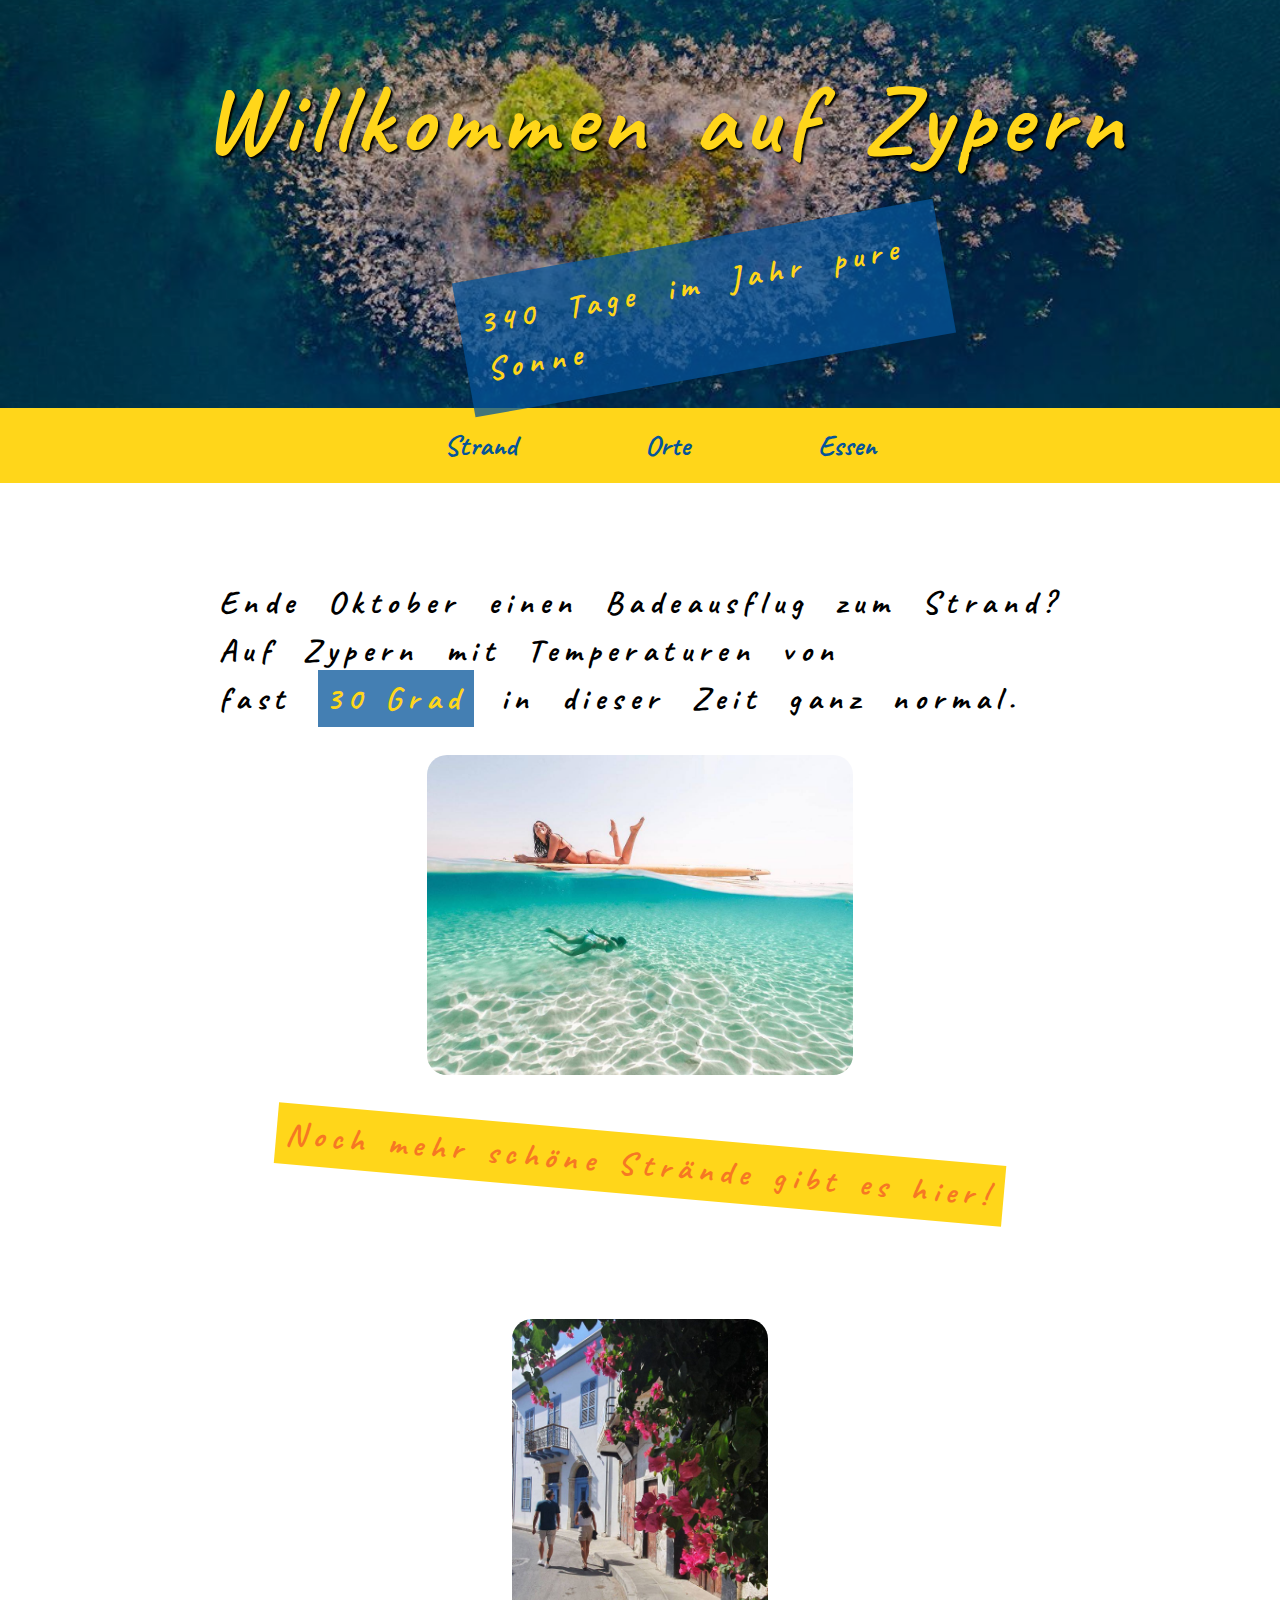
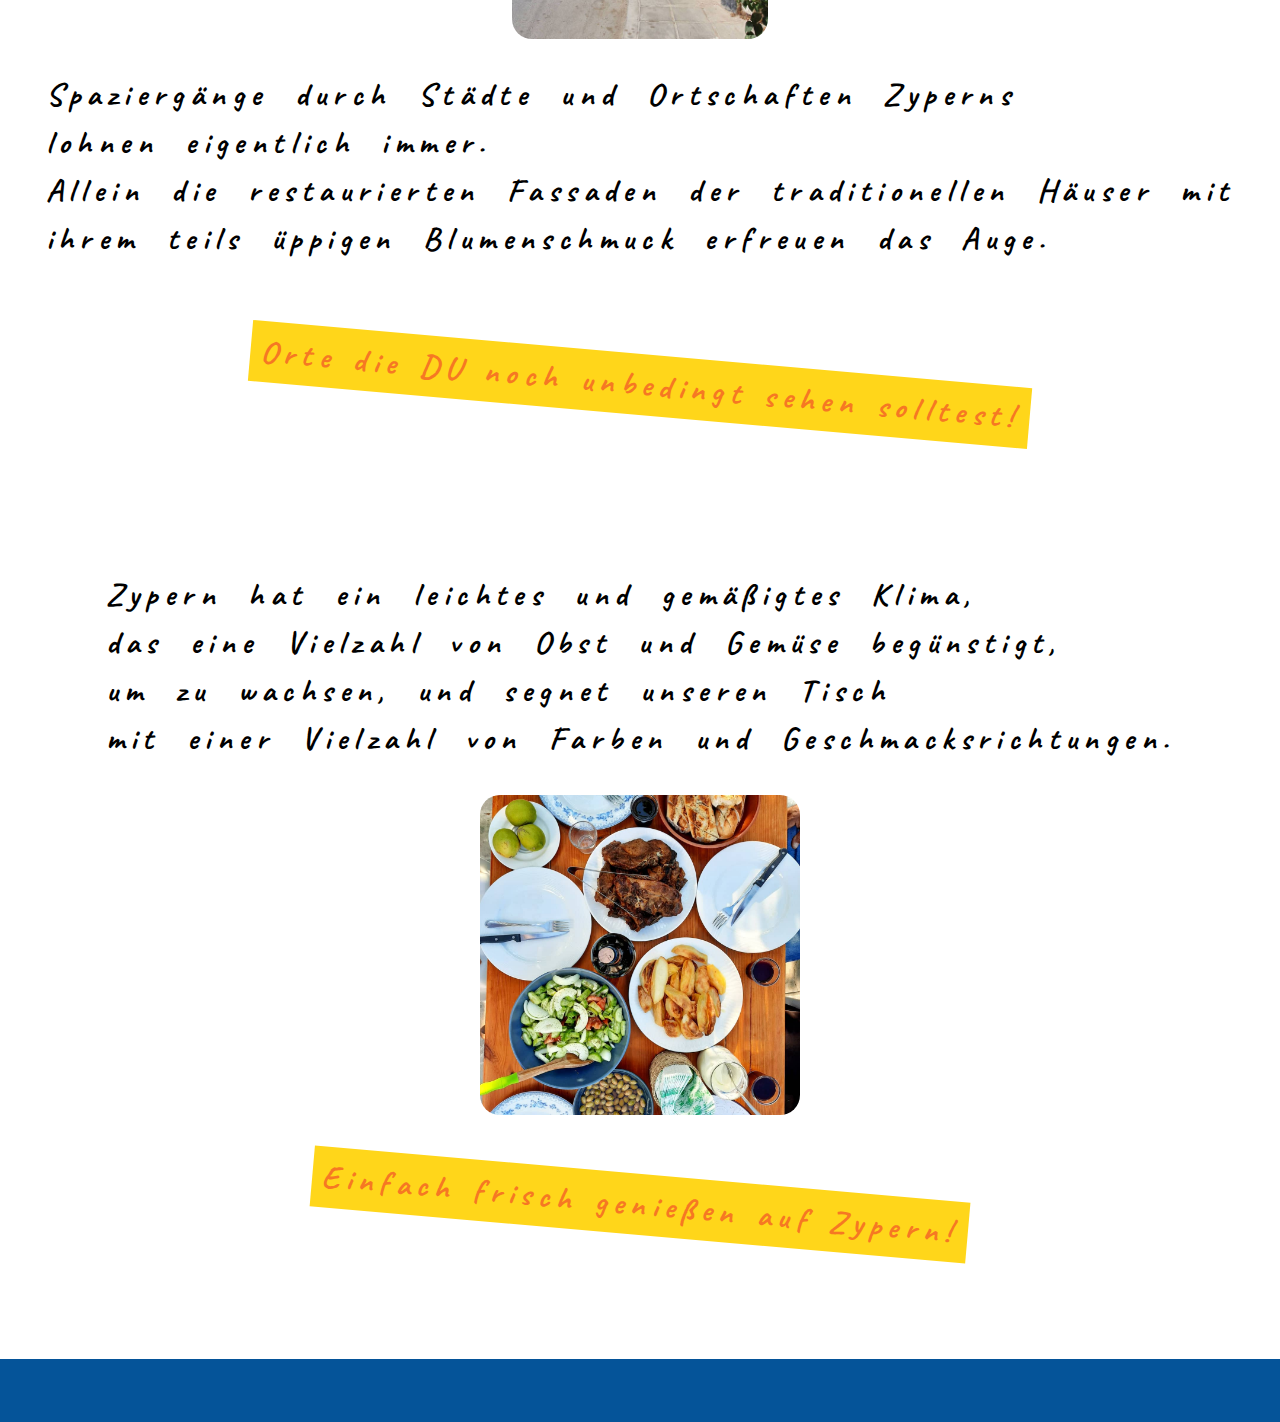
<file: Aufgabe8/index.html>
<!DOCTYPE html>
<html lang="de">
    <head>
        <meta charset="utf-8" />
        <meta http-equiv="X-UA-Compatible" content="IE=edge" />
        <title>Visit Cyprus</title>
        <meta name="viewport" content="width=device-width, initial-scale=1" />
        <link rel="stylesheet" type="text/css" media="screen" href="./css/main.css" />
    </head>
    <body>
        <header class="herocontainer">
            <div class="darkfilter">
                <section class="herosection">
                    <p class="headline">Willkommen auf Zypern</p>
                    <p class="subheadline">340 Tage im Jahr pure Sonne</p>
                </section>
            </div>
        </header>
        <nav class="navigation">
            <ul>
                <li><a href="#strand">Strand</a></li>
                <li><a href="#orte">Orte</a></li>
                <li><a href="#essen">Essen</a></li>
            </ul>
        </nav>
        <article id="strand">
            <section>
                <p>
                    Ende Oktober einen Badeausflug zum Strand? <br />
                    Auf Zypern mit Temperaturen von <br />
                    fast <span>30 Grad</span> in dieser Zeit ganz normal.
                </p>
                <img src="./media/img_hero.jpg" alt="strand" />
            </section>
            <section class="cta">
                <p class="p_longtext">
                    <a class="cta" href="./strand.html"><span class="linkspan">Noch mehr schöne Strände gibt es hier!</span></a>
                </p>
            </section>
        </article>
        <article id="orte">
            <section>
                <img src="./media/img_ort1.jpg" alt="Ort spazieren" />
                <p class="p_longtext">
                    Spaziergänge durch Städte und Ortschaften Zyperns <br />
                    lohnen eigentlich immer. <br />
                    Allein die restaurierten Fassaden der traditionellen Häuser mit <br />
                    ihrem teils üppigen Blumenschmuck erfreuen das Auge.
                </p>
            </section>
            <section class="cta">
                <p class="p_longtext">
                    <a class="cta" href="./orte.html"><span class="linkspan">Orte die DU noch unbedingt sehen solltest!</span></a> 
                </p>
            </section>
        </article>
        <article id="essen">
            <section>
                <p>
                    Zypern hat ein leichtes und gemäßigtes Klima,<br />
                    das eine Vielzahl von Obst und Gemüse begünstigt,<br />
                    um zu wachsen, und segnet unseren Tisch<br />
                    mit einer Vielzahl von Farben und Geschmacksrichtungen.
                </p>
                <img src="./media/img_essem1.jpg" alt="Gutes Essen" />
            </section>
            <section class="cta">
                <p class="p_longtext">
                   <a class="cta" href="./essen.html"><span class="linkspan">Einfach frisch genießen auf Zypern!</span></a>
                </p>
            </section>
        </article>
        <footer></footer>
    </body>
</html>
</file>
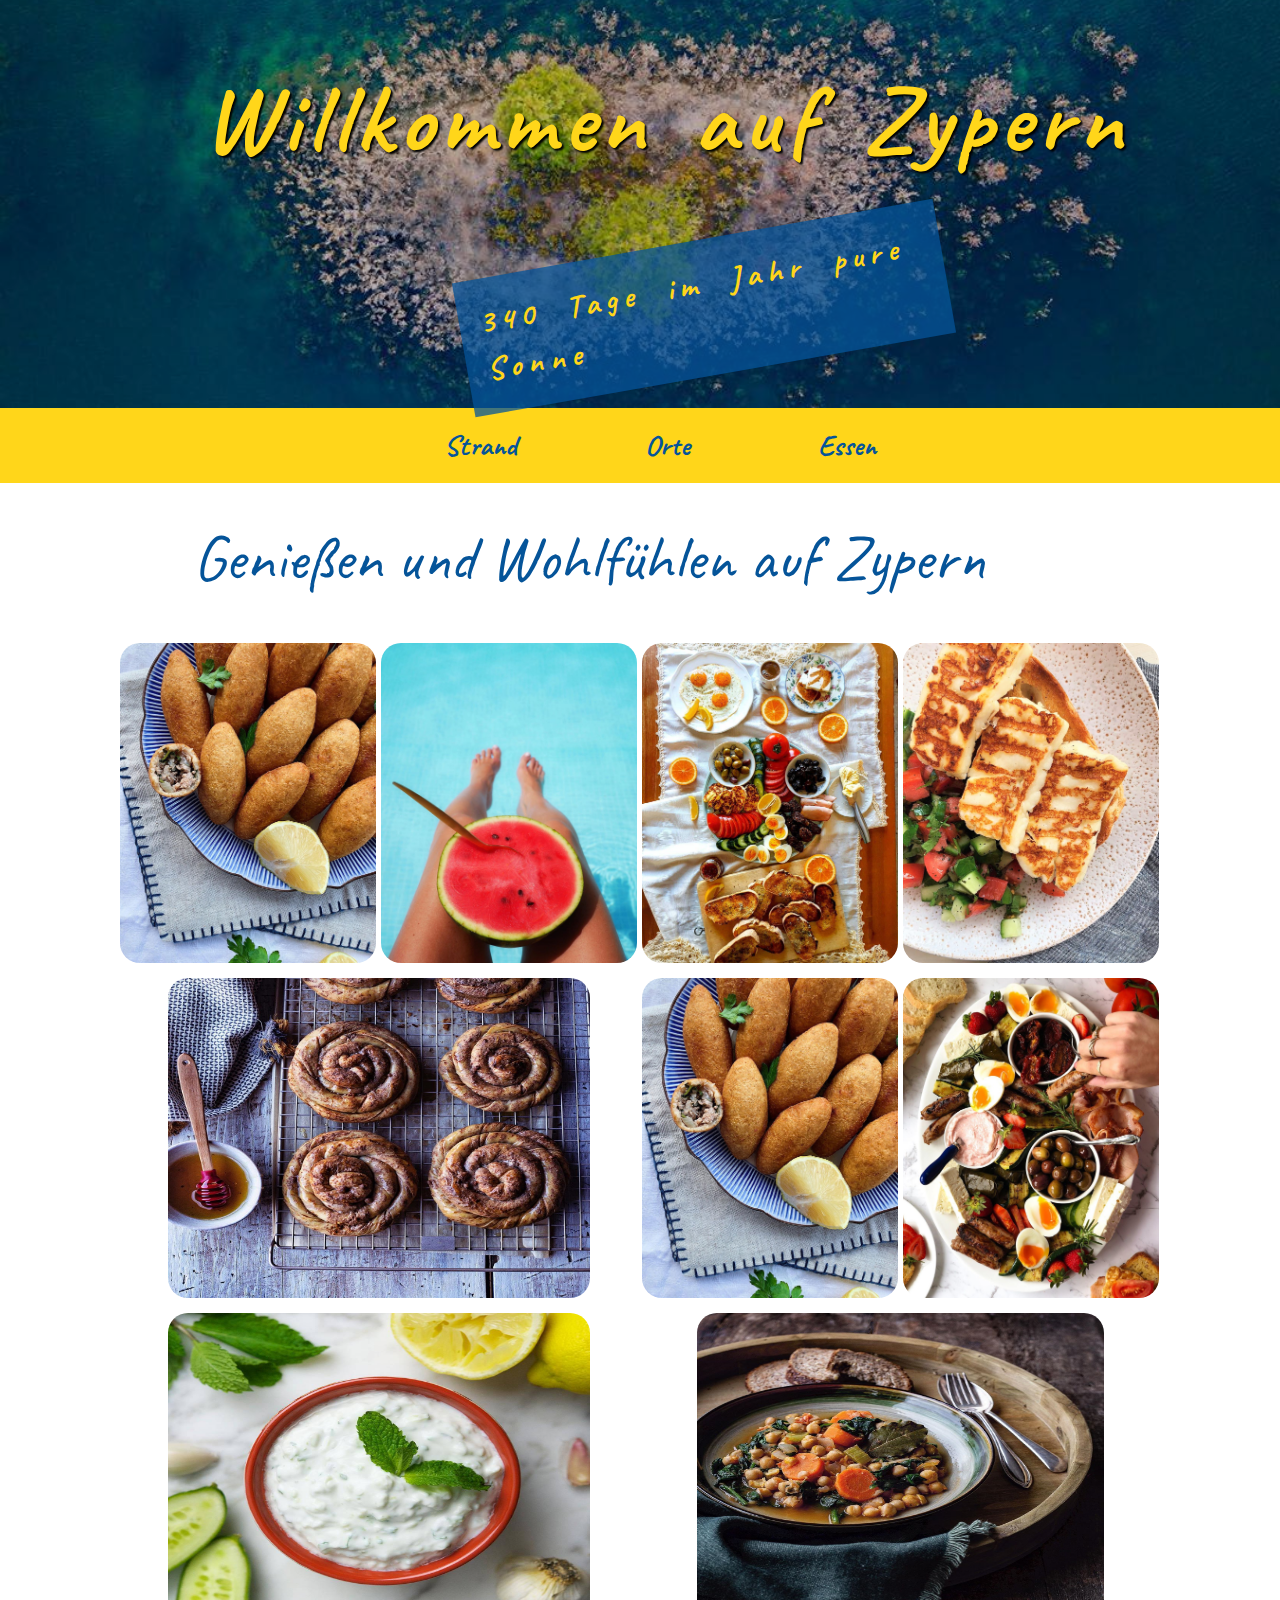
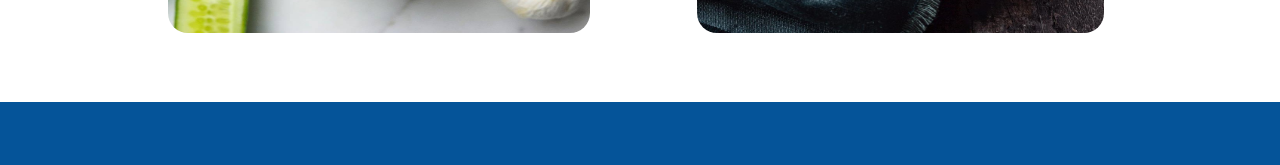
<file: Aufgabe8/essen.html>
<!DOCTYPE html>
<html lang="de">
    <head>
        <meta charset="utf-8" />
        <meta http-equiv="X-UA-Compatible" content="IE=edge" />
        <title>Visit Cyprus</title>
        <meta name="viewport" content="width=device-width, initial-scale=1" />
        <link rel="stylesheet" type="text/css" media="screen" href="./css/main.css" />
    </head>
    <body>
        <header class="herocontainer">
            <div class="darkfilter">
                <section class="herosection">
                    <p class="headline">Willkommen auf Zypern</p>
                    <p class="subheadline">340 Tage im Jahr pure Sonne</p>
                </section>
            </div>
        </header>
        <nav class="navigation">
            <ul>
                <li><a href="strand.html">Strand</a></li>
                <li><a href="orte.html">Orte</a></li>
                <li><a href="essen.html">Essen</a></li>
            </ul>
        </nav>
        
        <div class="gallery_essen">
            <div class="gallery_header">Genießen und Wohlfühlen auf Zypern</div>
            <div class="gallery_items1">
                <img class="image_essen" src="./media/essen/img_essen1_1.jpg" alt="essen" />
            </div>
            <div class="gallery_items2">
                <img class="image_essen" src="./media/essen/img_essen1_2.jpg" alt="essen" />
            </div>
            <div class="gallery_items3">
                <img class="image_essen" src="./media/essen/img_essen1_3.jpg" alt="essen" />
            </div>
            <div class="gallery_items4">
                <img class="image_essen" src="./media/essen/img_essen1_4.jpg" alt="essen" />
            </div>
            <div class="gallery_items5">
                <img class="image_essen" src="./media/essen/img_essen1_5.jpg" alt="essen" />
            </div>
            <div class="gallery_items6">
                <img class="image_essen" src="./media/essen/img_essen1_6.jpg" alt="essen" />
            </div>
            <div class="gallery_items7">
                <img class="image_essen" src="./media/essen/img_essen1_7.jpg" alt="essen" />
            </div>
            <div class="gallery_items8">
                <img class="image_essen" src="./media/essen/img_essen1_8.jpg" alt="essen" />
            </div>
            <div class="gallery_items9">
                <img class="image_essen" src="./media/essen/img_essen1_1.jpg" alt="essen" />
            </div>        
        </div>
        <footer></footer>
    </body>
</html>
</file>
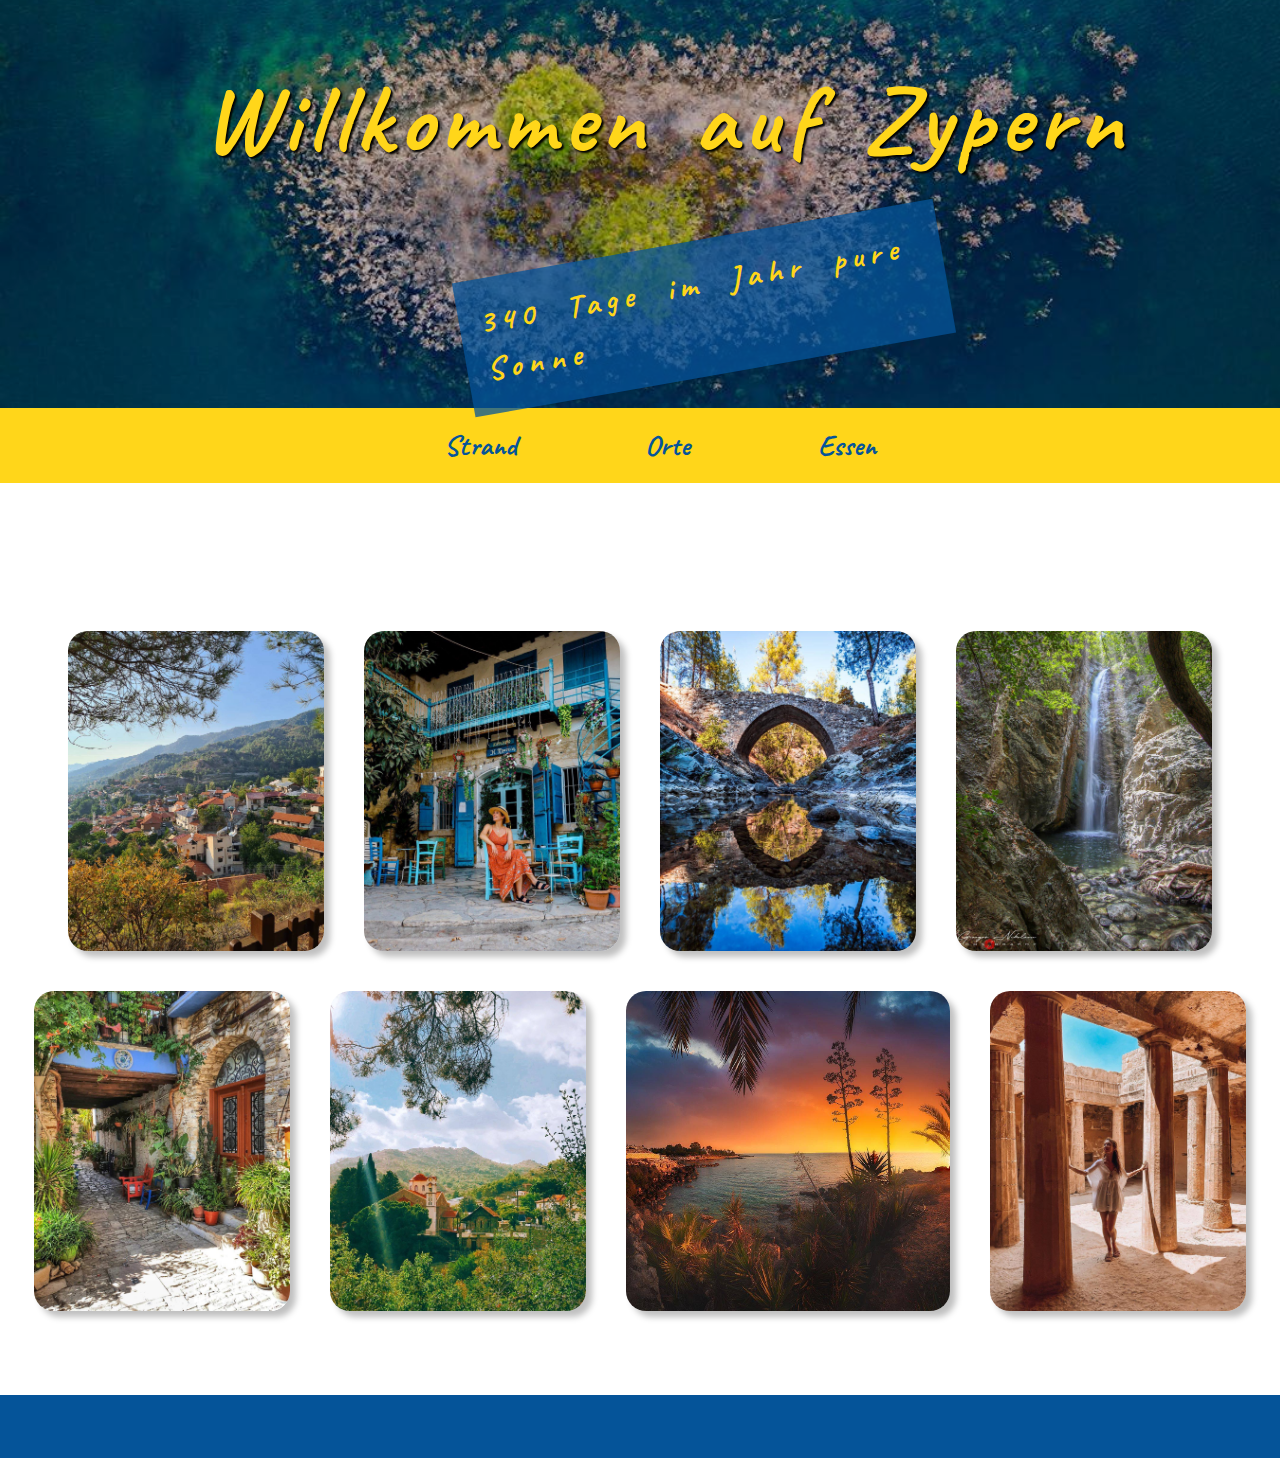
<file: Aufgabe8/orte.html>
<!DOCTYPE html>
<html lang="de">
    <head>
        <meta charset="utf-8" />
        <meta http-equiv="X-UA-Compatible" content="IE=edge" />
        <title>Visit Cyprus</title>
        <meta name="viewport" content="width=device-width, initial-scale=1" />
        <link rel="stylesheet" type="text/css" media="screen" href="./css/main.css" />
    </head>
    <body>
        <header class="herocontainer">
            <div class="darkfilter">
                <section class="herosection">
                    <p class="headline">Willkommen auf Zypern</p>
                    <p class="subheadline">340 Tage im Jahr pure Sonne</p>
                </section>
            </div>
        </header>
        <nav class="navigation">
            <ul>
                <li><a href="strand.html">Strand</a></li>
                <li><a href="orte.html">Orte</a></li>
                <li><a href="essen.html">Essen</a></li>
            </ul>
        </nav>
        <article>
        </article>
        <article class="gallery">
            <img class="gallery" src="./media/orte/imgort1_1.jpg" alt="orte">
            <img class="gallery" src="./media/orte/img_ort1_2.jpg" alt="orte">
            <img class="gallery" src="./media/orte/img_ort1_3.jpg" alt="orte">
            <img class="gallery" src="./media/orte/img_ort1_4.jpg" alt="orte">
            <img class="gallery" src="./media/orte/img_ort1_5.jpg" alt="orte">
            <img class="gallery" src="./media/orte/img_ort1_6.jpg" alt="orte">
            <img class="gallery" src="./media/orte/img_ort1_7.jpg" alt="orte">
            <img class="gallery" src="./media/orte/img_ort1_8.jpg" alt="orte">
        </article>
        <footer></footer>
    </body>
</html>
</file>
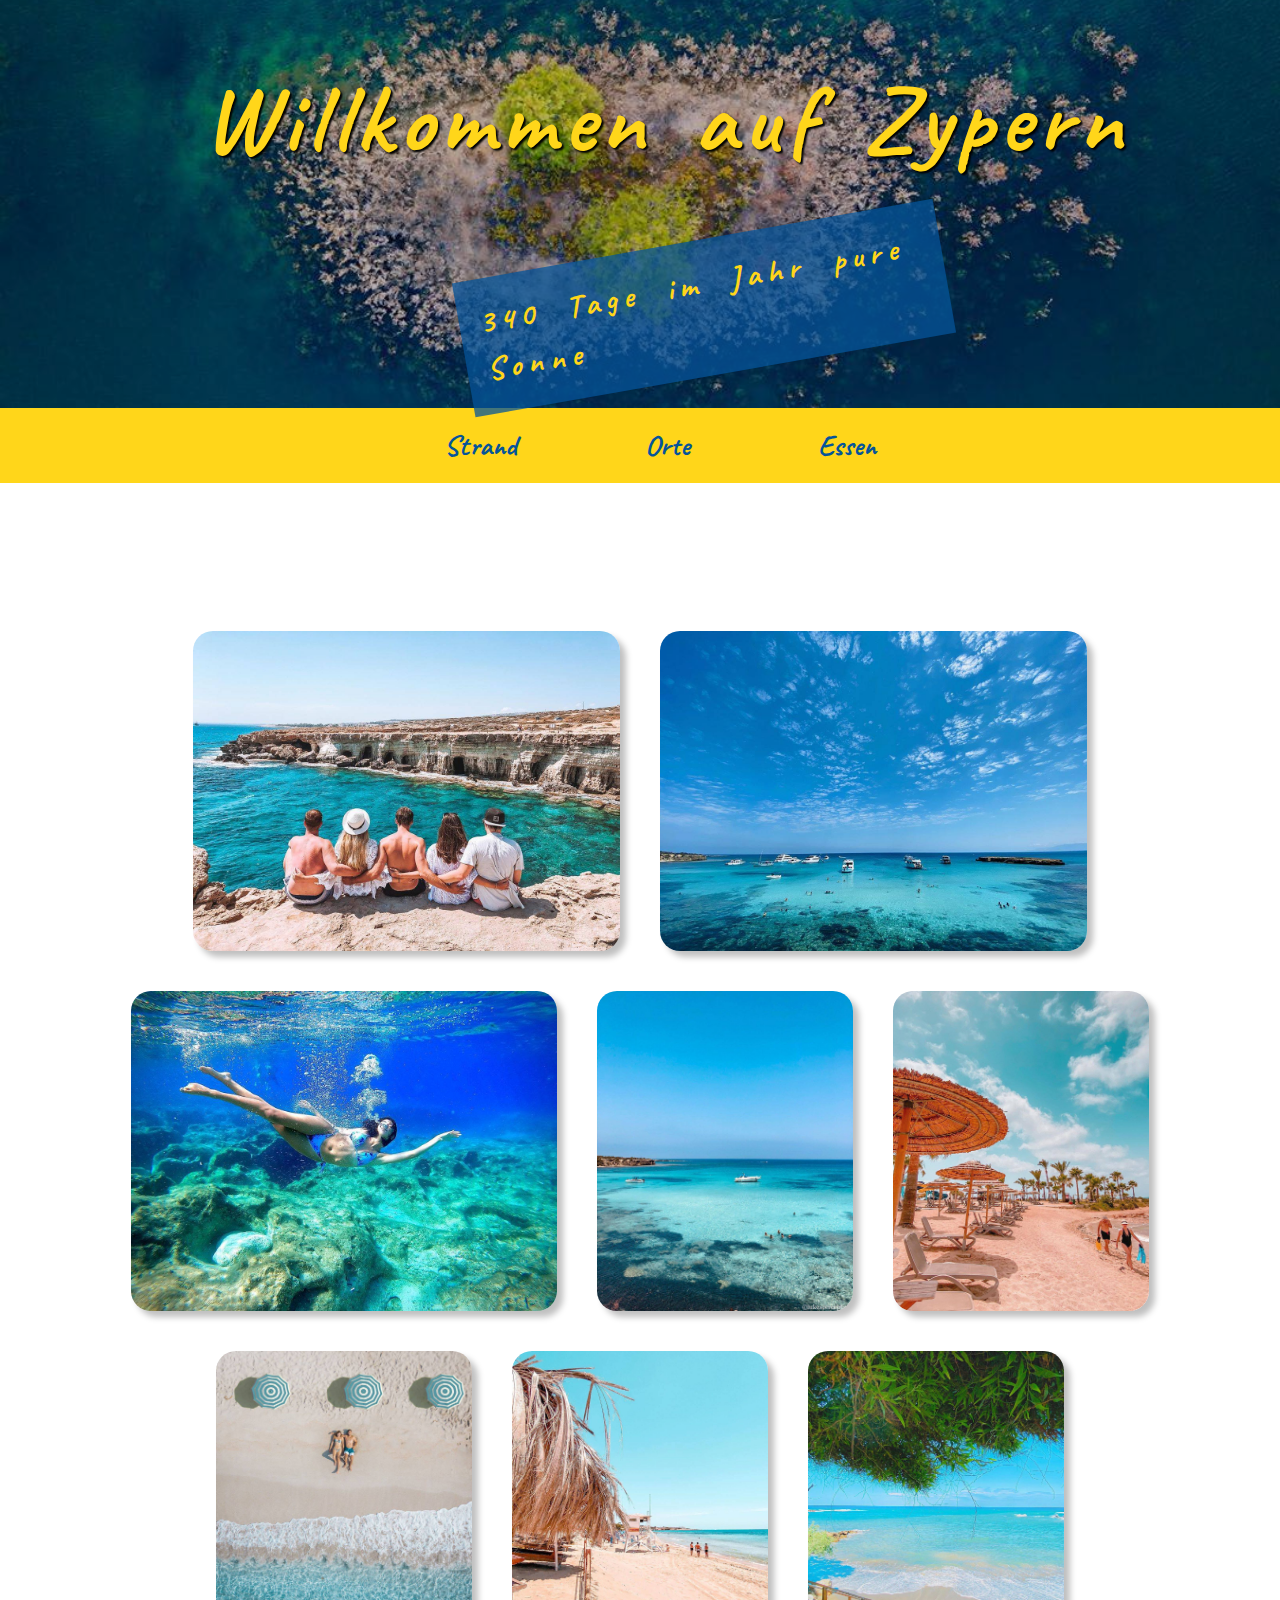
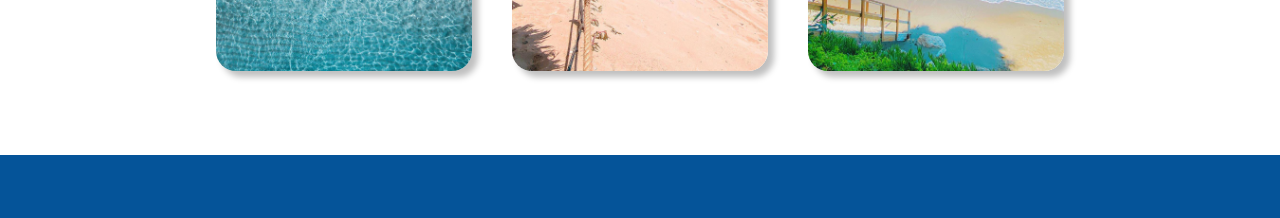
<file: Aufgabe8/strand.html>
<!DOCTYPE html>
<html lang="de">
    <head>
        <meta charset="utf-8" />
        <meta http-equiv="X-UA-Compatible" content="IE=edge" />
        <title>Visit Cyprus</title>
        <meta name="viewport" content="width=device-width, initial-scale=1" />
        <link rel="stylesheet" type="text/css" media="screen" href="./css/main.css" />
    </head>
    <body>
        <header class="herocontainer">
            <div class="darkfilter">
                <section class="herosection">
                    <p class="headline">Willkommen auf Zypern</p>
                    <p class="subheadline">340 Tage im Jahr pure Sonne</p>
                </section>
            </div>
        </header>
        <nav class="navigation">
            <ul>
                <li><a href="strand.html">Strand</a></li>
                <li><a href="orte.html">Orte</a></li>
                <li><a href="essen.html">Essen</a></li>
            </ul>
        </nav>
        <article>
        </article>
        <article class="gallery">
            <img class="gallery" src="./media/strand/img_hero2.jpg" alt="strand">
            <img class="gallery" src="./media/strand/img_strand1_2.jpg" alt="strand">
            <img class="gallery" src="./media/strand/img_strand1_3.jpg" alt="strand">
            <img class="gallery" src="./media/strand/img_strand1_4.jpg" alt="strand">
            <img class="gallery"src="./media/strand/img_strand1_5.jpg" alt="strand">
            <img class="gallery" src="./media/strand/img_strand1_6.jpg" alt="strand">
            <img class="gallery" src="./media/strand/img_strand1_7.jpg" alt="strand">
            <img class="gallery" src="./media/strand/img_strand1_8.jpg" alt="strand">
        </article>
        <footer></footer>
    </body>
</html>
</file>
<file: Aufgabe8/css/main.css>
/* 
    Colorpattern

    yellow = rgb(255,214,26)
    orange = rgb(246,120,35)
    blue = rgb(5,84,153)

*/
@import url('https://fonts.googleapis.com/css2?family=Caveat:wght@400;700&display=swap');

body{
    margin: 0;
    padding: 0;
    font-family: 'Caveat', cursive;
    
}
.herocontainer{
    width: 100%;
    display: flex;
    background-image: url("../media/hero3.jpg");
    background-repeat: no-repeat;
    background-size: cover;
    background-position: center;
}

.herosection{
    display: flex;
    flex-direction: column;
    color: rgb(255,214,26);
    font-family: 'Caveat', cursive; 
}

.headline{
    padding-left: 4%;
    font-size: 6rem;
    text-shadow: 2px 2px 2px rgb(0,0,0);
}

.subheadline{
    margin-left: 10%;
    font-size: 2rem;
    transform: rotate(-10deg);
    margin-top: 0;
    background-color: rgba(5,84,153,.75);
    padding:20px;
    max-width: 35%;
}

.darkfilter{
    background-color: rgba(0,0,0,.25);
    min-height: 25vh;
    min-width: 100%;
}

.navigation{
    display: flex;
    width: 100%;
    height: 75px;
    background-color: rgb(255,214,26);
    align-items: center;
    justify-content: center;
    color: rgb(5,84,153);
    font-family: 'Caveat', cursive;
    font-size: 1.8rem;
    font-weight: 700;
}

ul{
    display: flex;
    flex-direction: row;
}

li{
    list-style: none;
    padding: 0 5vw;
}

article{
    display: flex;
    flex-flow: row wrap;
    margin: 5% 0;
}

section{
    display: flex;
    flex-flow: row wrap;
    width: 100%;
    justify-content: center;
    align-items: center;
}

img {
    max-height: 25vw;
    margin: 0 4vw;
    border-radius: 20px;
}

span{
    background-color: rgba(5,84,153,.75);
    padding: 1%;
    color: rgb(255,214,26);
    font-family: 'Caveat', cursive;
    font-weight: 800;
    word-spacing: 0.2rem;
    font-size: 2rem;
}

p{
    font-size: 2rem;
    line-height: 3rem;
    word-spacing: 0.8rem;
    letter-spacing: 0.4rem;
    font-weight: 800;
    font-family: 'Caveat', cursive;
}

.cta{
    width: 100%;
    height: 20vh;
    transform: rotate(5deg);
}

footer{
    width: 100%;
    height: 7vh;
    background-color: rgb(5,84,153);

}

a{
    text-decoration: none;
    cursor: pointer;
    color: rgb(5,84,153);
}

a.cta{
    text-decoration: none;
    cursor: pointer;
    color: rgb(246,120,35);
}

.gallery{
    display: flex;
    justify-content: center;
    flex: 0 1 20%;
    flex-flow: row wrap;
}

img.gallery{
    box-shadow: 6px 6px 6px rgba(0,0,0,.25);
    margin: 20px;
}

h1{
    width: 100%;
    font-size: 4rem;
    color: rgb(5,84,153);
    margin: 0 25%;
}

.gallery_header{
    grid-column: 2/6;
    grid-row: 1/2;
    place-self: center;
    font-size: 4rem;
    color: rgb(5,84,153);
}

.gallery_essen{
    display: grid;
    place-items: center;
    grid-template-columns: 5% 20% 20% 20% 20% 5%;
    grid-template-rows: 150px auto auto auto;
    margin-bottom: 5%;
    gap: 10px 5px;
}

.gallery_items1 {
    grid-column: 2/3;
    grid-row: 2/3;
}
.gallery_items2 {
    grid-column: 3/4;
    grid-row: 2/3;
}
.gallery_items3 {
    grid-column: 4/5;
    grid-row: 2/3;
}
.gallery_items4 {
    grid-column: 5/6;
    grid-row: 2/3;
}
.gallery_items5 {
    grid-column: 2/4;
    grid-row: 3/4;
    align-self: stretch;
}
.gallery_items6 {
    grid-column: 4/6;
    grid-row: 4/5;
    align-self: stretch;
}
.gallery_items7 {
    grid-column: 2/4;
    grid-row: 4/5;
    align-self: stretch;
}
.gallery_items8 {
    grid-column: 5/6;
    grid-row: 3/4;
}
.gallery_items9 {
    grid-column: 4/5;
    grid-row: 3/4;
}

.image_essen {
    width: 100%;
}

.linkspan{
    padding: 10px;
    background-color: rgb(255,214,26);
    color: rgb(246,120,35);
}
</file>
